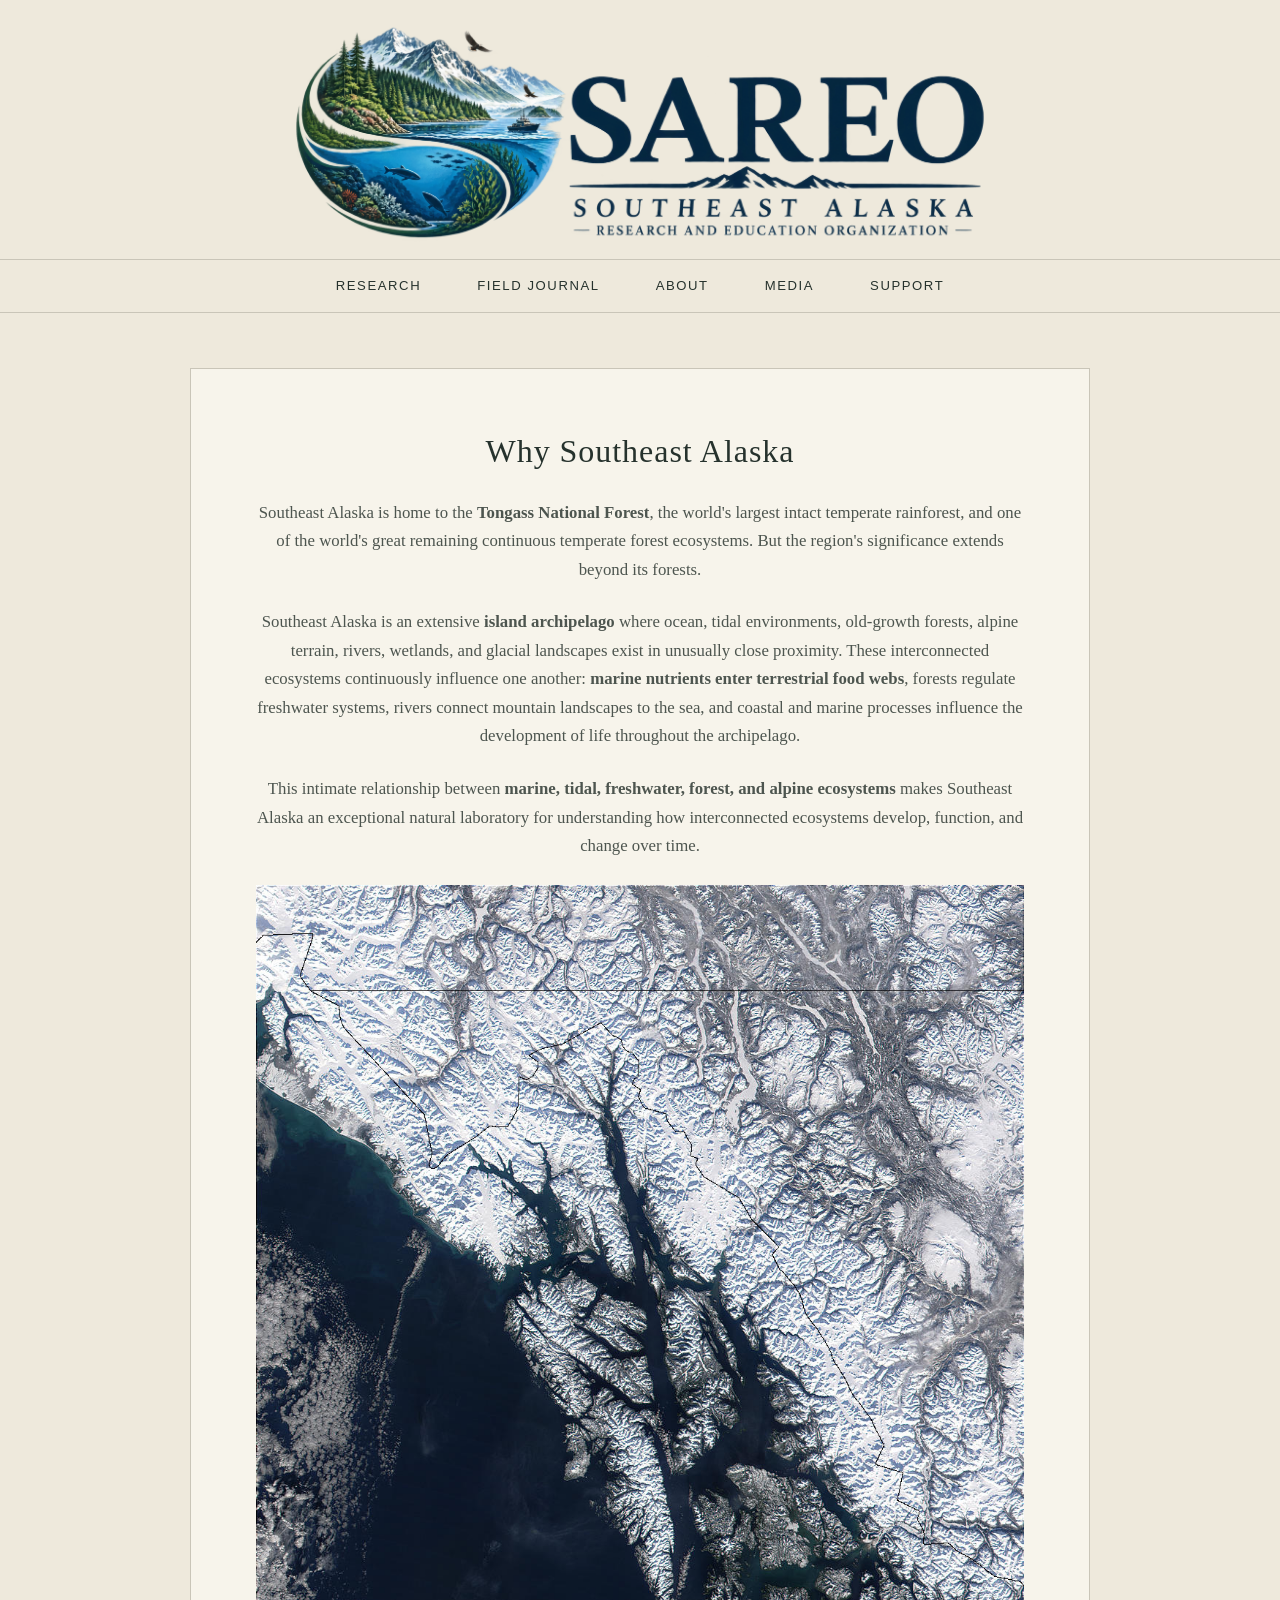
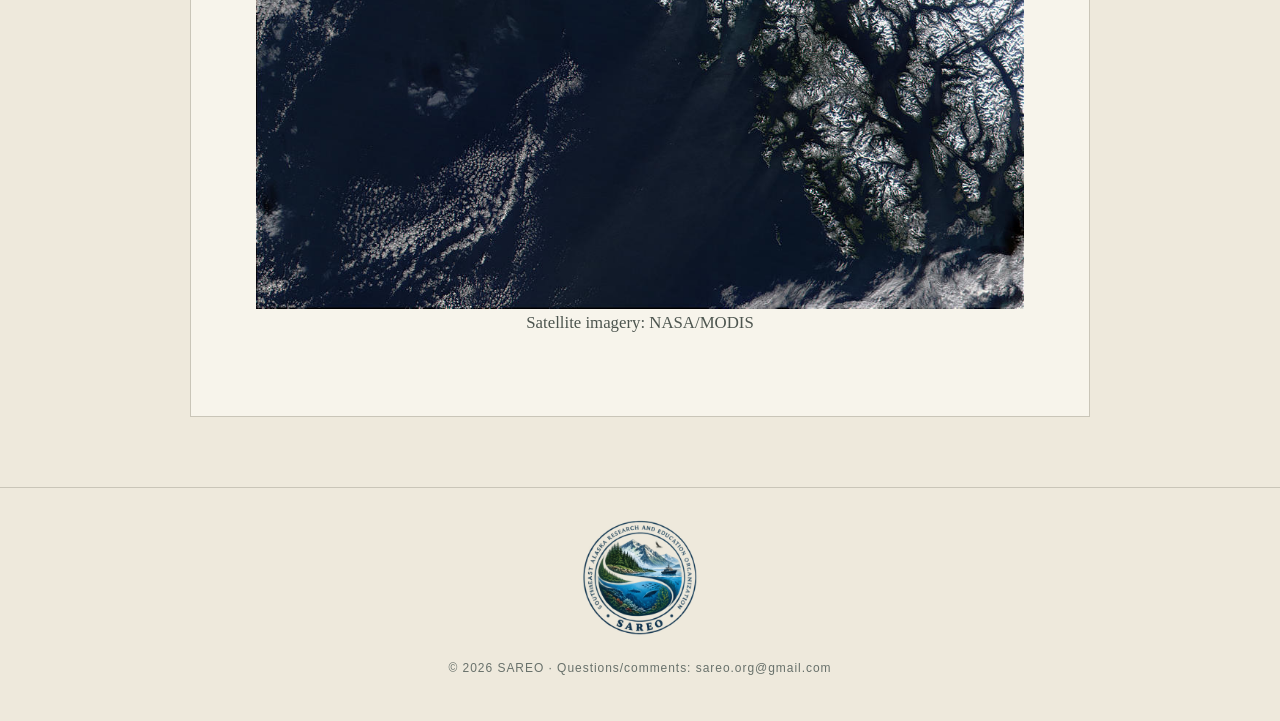
<file: index.html>
<!DOCTYPE html>
<html lang="en">
<head>
    <meta charset="UTF-8">
    <meta name="viewport" content="width=device-width, initial-scale=1.0">

    <title>SAREO | Southeast Alaska Research and Education Organization</title>

    <link rel="stylesheet" href="style.css">
</head>

<body>

  <header class="site-header">
    <a href="index.html">
        <img
            src="SAREOheader.png"
            alt="SAREO — Southeast Alaska Research and Education Organization"
        >
    </a>
</header>

   <nav class="navigation">
    <a href="research.html">Research</a>
    <a href="field-journal.html">Field Journal</a>
    <a href="about.html">About</a>
    <a href="media.html">Media</a>
    <a href="support.html">Support</a>
</nav>

    <main>

       <section class="section home-intro">
    <h1>Why Southeast Alaska</h1>

    <p>
        Southeast Alaska is home to the <strong>Tongass National Forest</strong>,
        the world's largest intact temperate rainforest, and one of the world's
        great remaining continuous temperate forest ecosystems. But the region's
        significance extends beyond its forests.
    </p>

    <p>
        Southeast Alaska is an extensive <strong>island archipelago</strong>
        where ocean, tidal environments, old-growth forests, alpine terrain,
        rivers, wetlands, and glacial landscapes exist in unusually close
        proximity. These interconnected ecosystems continuously influence one
        another: <strong>marine nutrients enter terrestrial food webs</strong>,
        forests regulate freshwater systems, rivers connect mountain landscapes
        to the sea, and coastal and marine processes influence the development
        of life throughout the archipelago.
    </p>

    <p>
        This intimate relationship between <strong>marine, tidal, freshwater,
        forest, and alpine ecosystems</strong> makes Southeast Alaska an
        exceptional natural laboratory for understanding how interconnected
        ecosystems develop, function, and change over time.
    </p>

    <a href="Alexander_archipelago.jpg" target="_blank">
           <img
        src="Alexander_archipelago.jpg"
        alt="Satellite view of the Alexander Archipelago in Southeast Alaska"
        class="regional-image" >
    </a>

           <p class="image-credit">
        Satellite imagery: NASA/MODIS
    </p>
</section>

    </main>

    <footer>

    <img
        src="SAREOfooter.png"
        alt="SAREO"
        class="footer-logo"
    >

    <p>
        © 2026 SAREO · Questions/comments: sareo.org@gmail.com
    </p>

</footer>

</body>
</html>
</file>
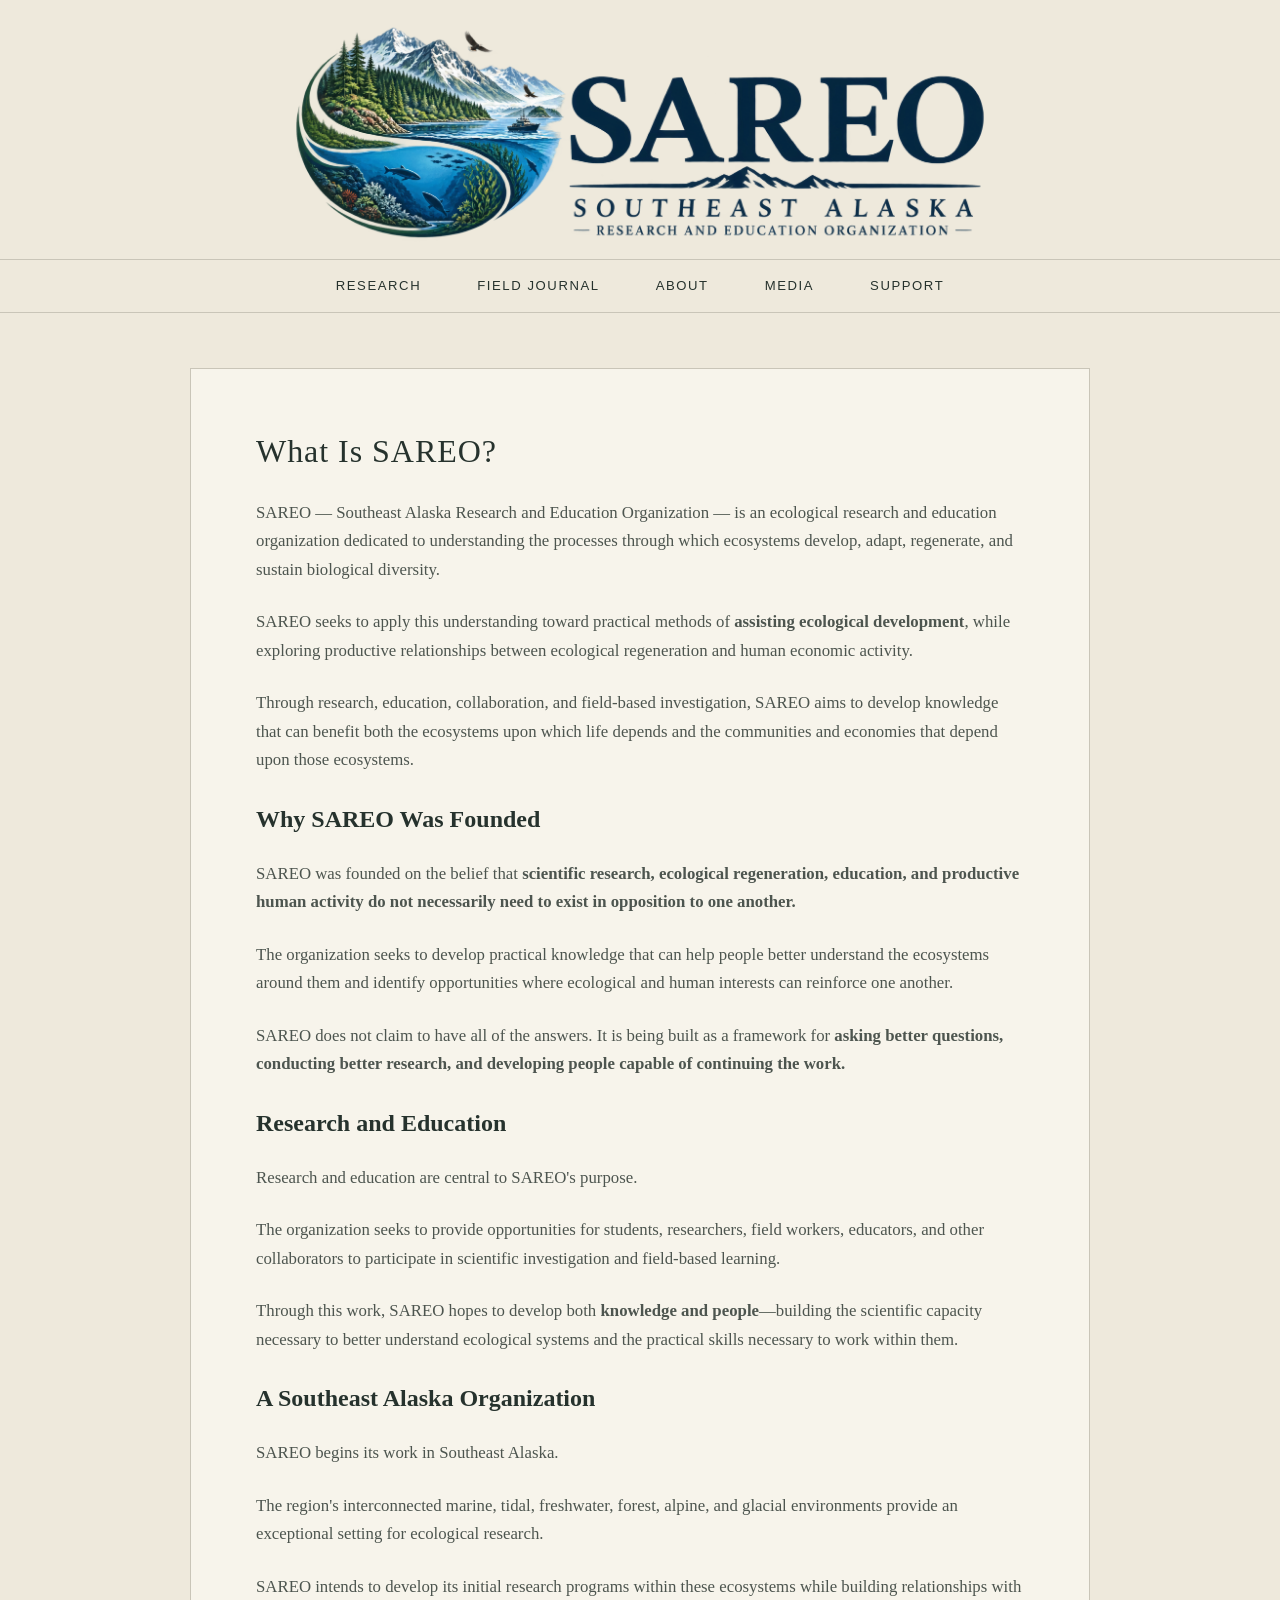
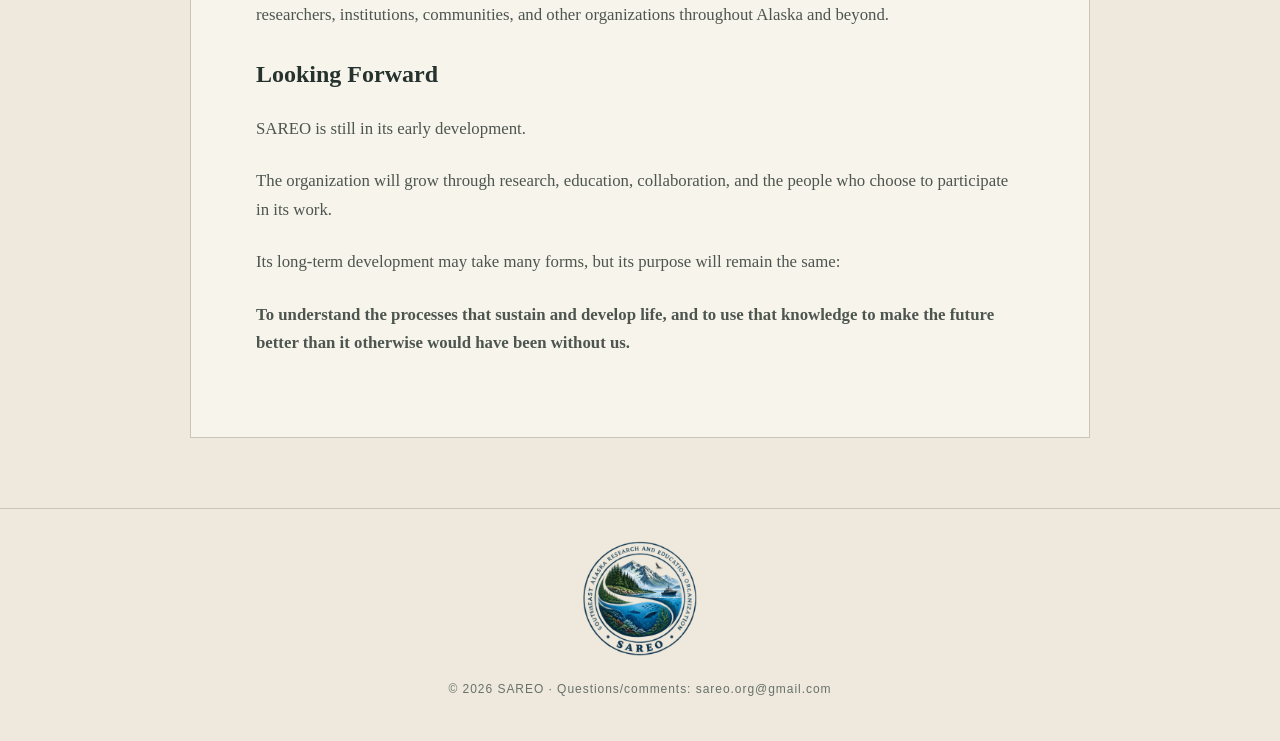
<file: about.html>
<!DOCTYPE html>
<html lang="en">
<head>
    <meta charset="UTF-8">
    <meta name="viewport" content="width=device-width, initial-scale=1.0">

    <title>SAREO | Southeast Alaska Research and Education Organization</title>

    <link rel="stylesheet" href="style.css">
</head>

<body>

    <header class="site-header">
    <a href="index.html">
        <img
            src="SAREOheader.png"
            alt="SAREO — Southeast Alaska Research and Education Organization"
        >
    </a>
</header>

    <nav class="navigation">
    <a href="research.html">Research</a>
    <a href="field-journal.html">Field Journal</a>
    <a href="about.html">About</a>
    <a href="media.html">Media</a>
    <a href="support.html">Support</a>
</nav>

    <main>

       <section id="about" class="section">

    <h1>What Is SAREO?</h1>

    <p>
        SAREO — Southeast Alaska Research and Education Organization — is an
        ecological research and education organization dedicated to
        understanding the processes through which ecosystems develop, adapt,
        regenerate, and sustain biological diversity.
    </p>

    <p>
        SAREO seeks to apply this understanding toward practical methods of
        <strong>assisting ecological development</strong>, while exploring
        productive relationships between ecological regeneration and human
        economic activity.
    </p>

    <p>
        Through research, education, collaboration, and field-based
        investigation, SAREO aims to develop knowledge that can benefit both
        the ecosystems upon which life depends and the communities and
        economies that depend upon those ecosystems.
    </p>


    <h2>Why SAREO Was Founded</h2>

    <p>
        SAREO was founded on the belief that
        <strong>scientific research, ecological regeneration, education,
        and productive human activity do not necessarily need to exist in
        opposition to one another.</strong>
    </p>

    <p>
        The organization seeks to develop practical knowledge that can help
        people better understand the ecosystems around them and identify
        opportunities where ecological and human interests can reinforce
        one another.
    </p>

    <p>
        SAREO does not claim to have all of the answers. It is being built as
        a framework for <strong>asking better questions, conducting better
        research, and developing people capable of continuing the work.</strong>
    </p>


    <h2>Research and Education</h2>

    <p>
        Research and education are central to SAREO's purpose.
    </p>

    <p>
        The organization seeks to provide opportunities for students,
        researchers, field workers, educators, and other collaborators to
        participate in scientific investigation and field-based learning.
    </p>

    <p>
        Through this work, SAREO hopes to develop both
        <strong>knowledge and people</strong>—building the scientific
        capacity necessary to better understand ecological systems and the
        practical skills necessary to work within them.
    </p>


    <h2>A Southeast Alaska Organization</h2>

    <p>
        SAREO begins its work in Southeast Alaska.
    </p>

    <p>
        The region's interconnected marine, tidal, freshwater, forest,
        alpine, and glacial environments provide an exceptional setting for
        ecological research.
    </p>

    <p>
        SAREO intends to develop its initial research programs within these
        ecosystems while building relationships with researchers,
        institutions, communities, and other organizations throughout Alaska
        and beyond.
    </p>


    <h2>Looking Forward</h2>

    <p>
        SAREO is still in its early development.
    </p>

    <p>
        The organization will grow through research, education,
        collaboration, and the people who choose to participate in its work.
    </p>

    <p>
        Its long-term development may take many forms, but its purpose will
        remain the same:
    </p>

    <p>
        <strong>
            To understand the processes that sustain and develop life, and
            to use that knowledge to make the future better than it otherwise
            would have been without us.
        </strong>
    </p>

</section>

    </main>

    <footer>

    <img
        src="SAREOfooter.png"
        alt="SAREO"
        class="footer-logo"
    >

    <p>
        © 2026 SAREO · Questions/comments: sareo.org@gmail.com
    </p>

</footer>

</body>
</html>
</file>
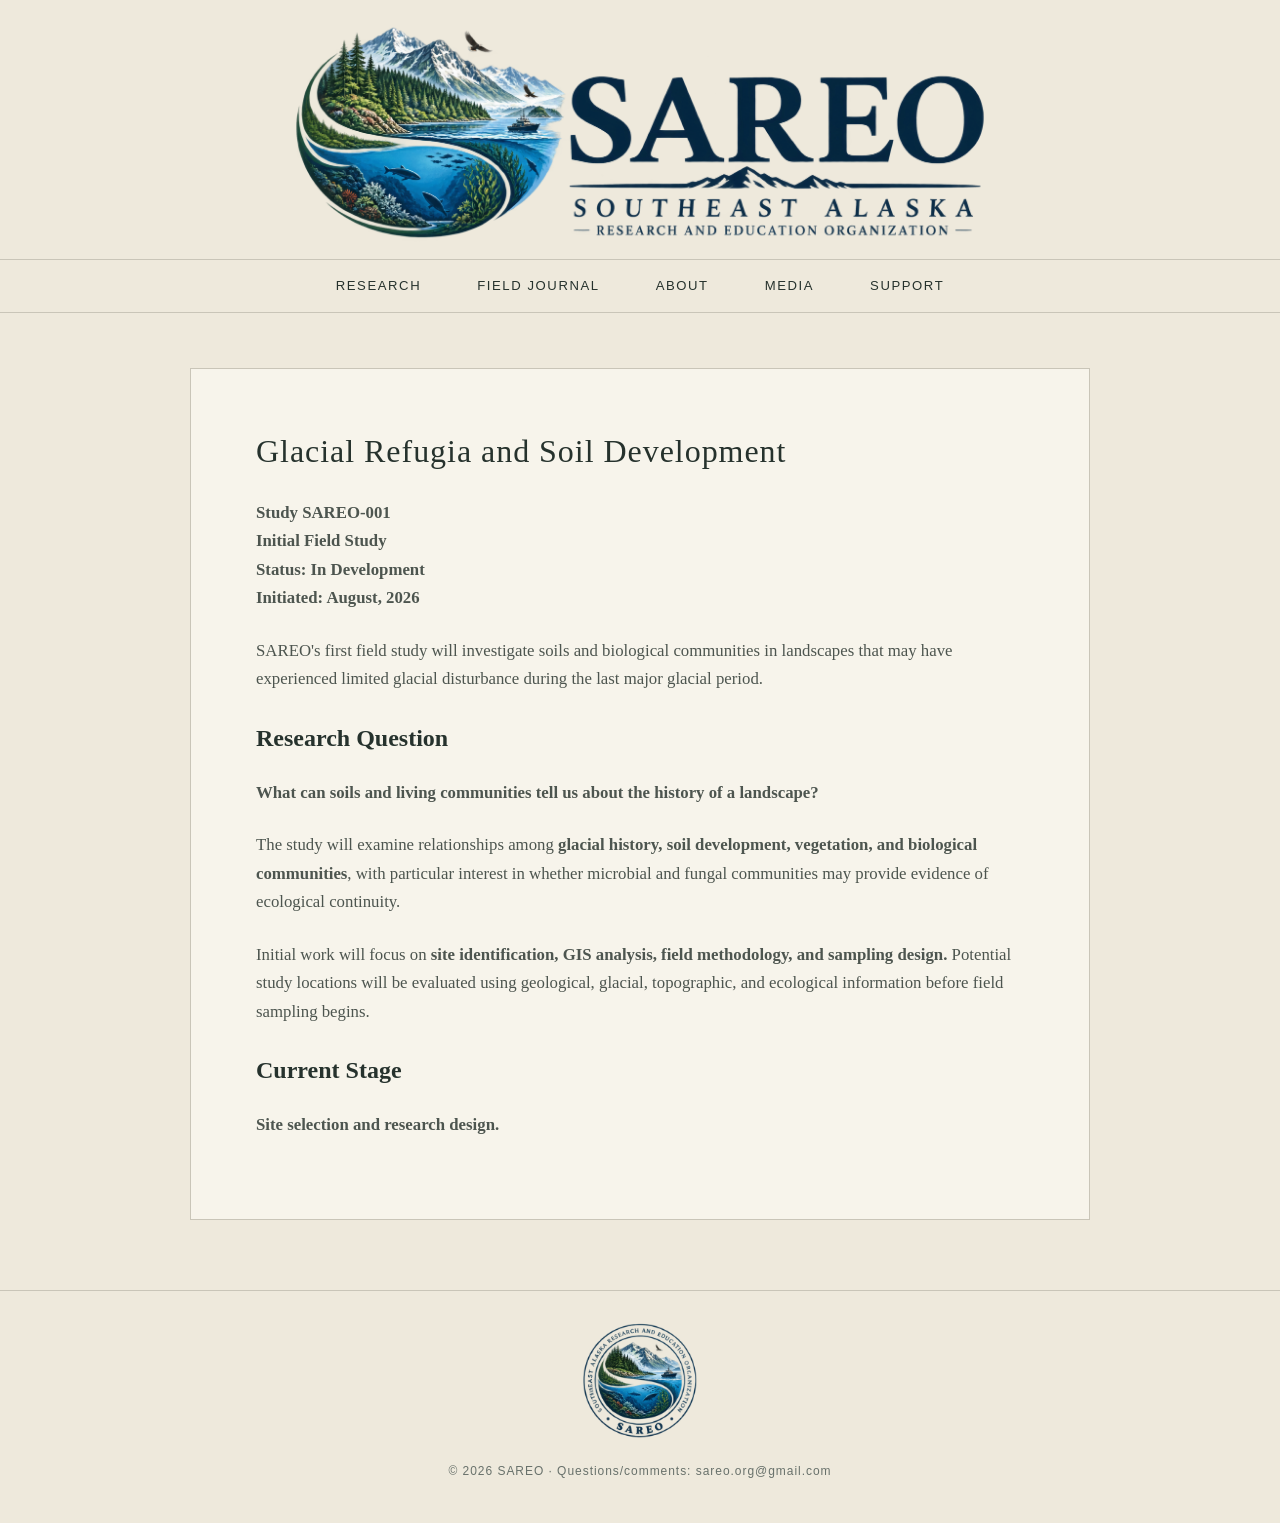
<file: field-journal.html>
<!DOCTYPE html>
<html lang="en">
<head>
    <meta charset="UTF-8">
    <meta name="viewport" content="width=device-width, initial-scale=1.0">

    <title>SAREO | Southeast Alaska Research and Education Organization</title>

    <link rel="stylesheet" href="style.css">
</head>

<body>

    <header class="site-header">
    <a href="index.html">
        <img
            src="SAREOheader.png"
            alt="SAREO — Southeast Alaska Research and Education Organization"
        >
    </a>
</header>

    <nav class="navigation">
    <a href="research.html">Research</a>
    <a href="field-journal.html">Field Journal</a>
    <a href="about.html">About</a>
    <a href="media.html">Media</a>
    <a href="support.html">Support</a>
</nav>

    <main>

        <section id="field-journal" class="section">

    <h1>Glacial Refugia and Soil Development</h1>

    <p>
        <strong>Study SAREO-001</strong><br>
        <strong>Initial Field Study</strong><br>
        <strong>Status: In Development</strong><br>
        <strong>Initiated: August, 2026</strong>
    </p>

    <p>
        SAREO's first field study will investigate soils and biological
        communities in landscapes that may have experienced limited glacial
        disturbance during the last major glacial period.
    </p>


    <h2>Research Question</h2>

    <p>
        <strong>
            What can soils and living communities tell us about the history
            of a landscape?
        </strong>
    </p>

    <p>
        The study will examine relationships among
        <strong>glacial history, soil development, vegetation, and biological
        communities</strong>, with particular interest in whether microbial
        and fungal communities may provide evidence of ecological continuity.
    </p>

    <p>
        Initial work will focus on <strong>site identification, GIS analysis,
        field methodology, and sampling design.</strong> Potential study
        locations will be evaluated using geological, glacial, topographic,
        and ecological information before field sampling begins.
    </p>


    <h2>Current Stage</h2>

    <p>
        <strong>Site selection and research design.</strong>
    </p>

</section>

    </main>

    <footer>

    <img
        src="SAREOfooter.png"
        alt="SAREO"
        class="footer-logo"
    >

    <p>
        © 2026 SAREO · Questions/comments: sareo.org@gmail.com
    </p>

</footer>
    
</body>
</html>
</file>
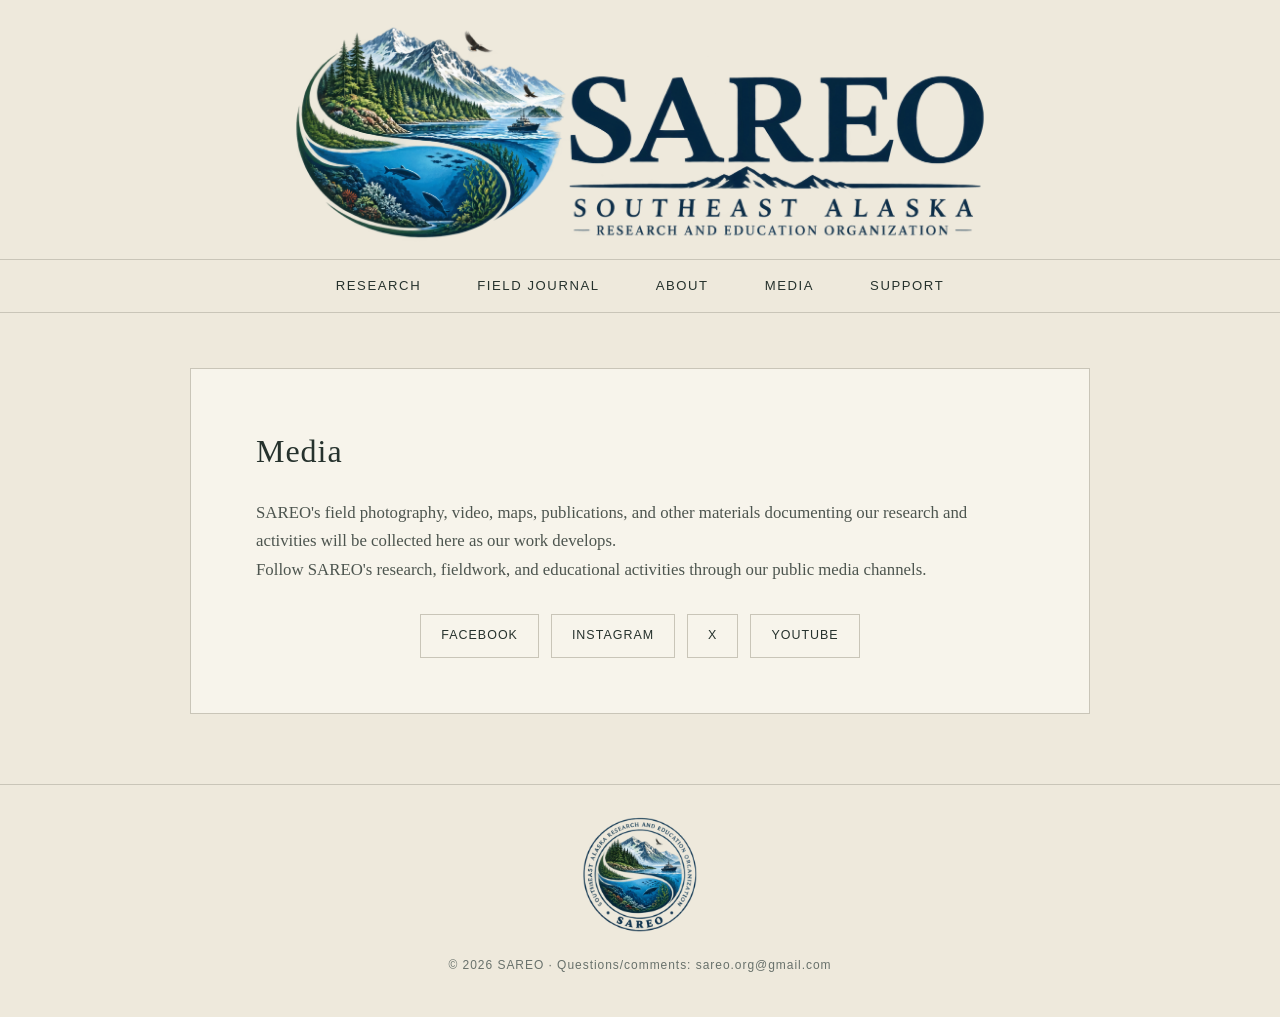
<file: media.html>
<!DOCTYPE html>
<html lang="en">
<head>
    <meta charset="UTF-8">
    <meta name="viewport" content="width=device-width, initial-scale=1.0">

    <title>SAREO | Southeast Alaska Research and Education Organization</title>

    <link rel="stylesheet" href="style.css">
</head>

<body>

    <header class="site-header">
    <a href="index.html">
        <img
            src="SAREOheader.png"
            alt="SAREO — Southeast Alaska Research and Education Organization"
        >
    </a>
</header>

    <nav class="navigation">
    <a href="research.html">Research</a>
    <a href="field-journal.html">Field Journal</a>
    <a href="about.html">About</a>
    <a href="media.html">Media</a>
    <a href="support.html">Support</a>
</nav>

    <main>

      <section id="media" class="section">

    <h1>Media</h1>

    <p>
        SAREO's field photography, video, maps, publications, and other
        materials documenting our research and activities will be collected
        here as our work develops.
    </p>

    <p>
        Follow SAREO's research, fieldwork, and educational activities through
        our public media channels.
    </p>

    <div class="media-links">

        <a href="https://facebook.com/sareorg"
           target="_blank"
           rel="noopener noreferrer">
            Facebook
        </a>

        <a href="https://instagram.com/sareoresearch"
           target="_blank"
           rel="noopener noreferrer">
            Instagram
        </a>

        <a href="https://x.com/sareorg"
           target="_blank"
           rel="noopener noreferrer">
            X
        </a>

        <a href="https://youtube.com/@SAREOrg"
           target="_blank"
           rel="noopener noreferrer">
            YouTube
        </a>

    </div>

</section>

    </main>

    <footer>

    <img
        src="SAREOfooter.png"
        alt="SAREO"
        class="footer-logo"
    >

    <p>
        © 2026 SAREO · Questions/comments: sareo.org@gmail.com
    </p>

</footer>
    
</body>
</html>
</file>
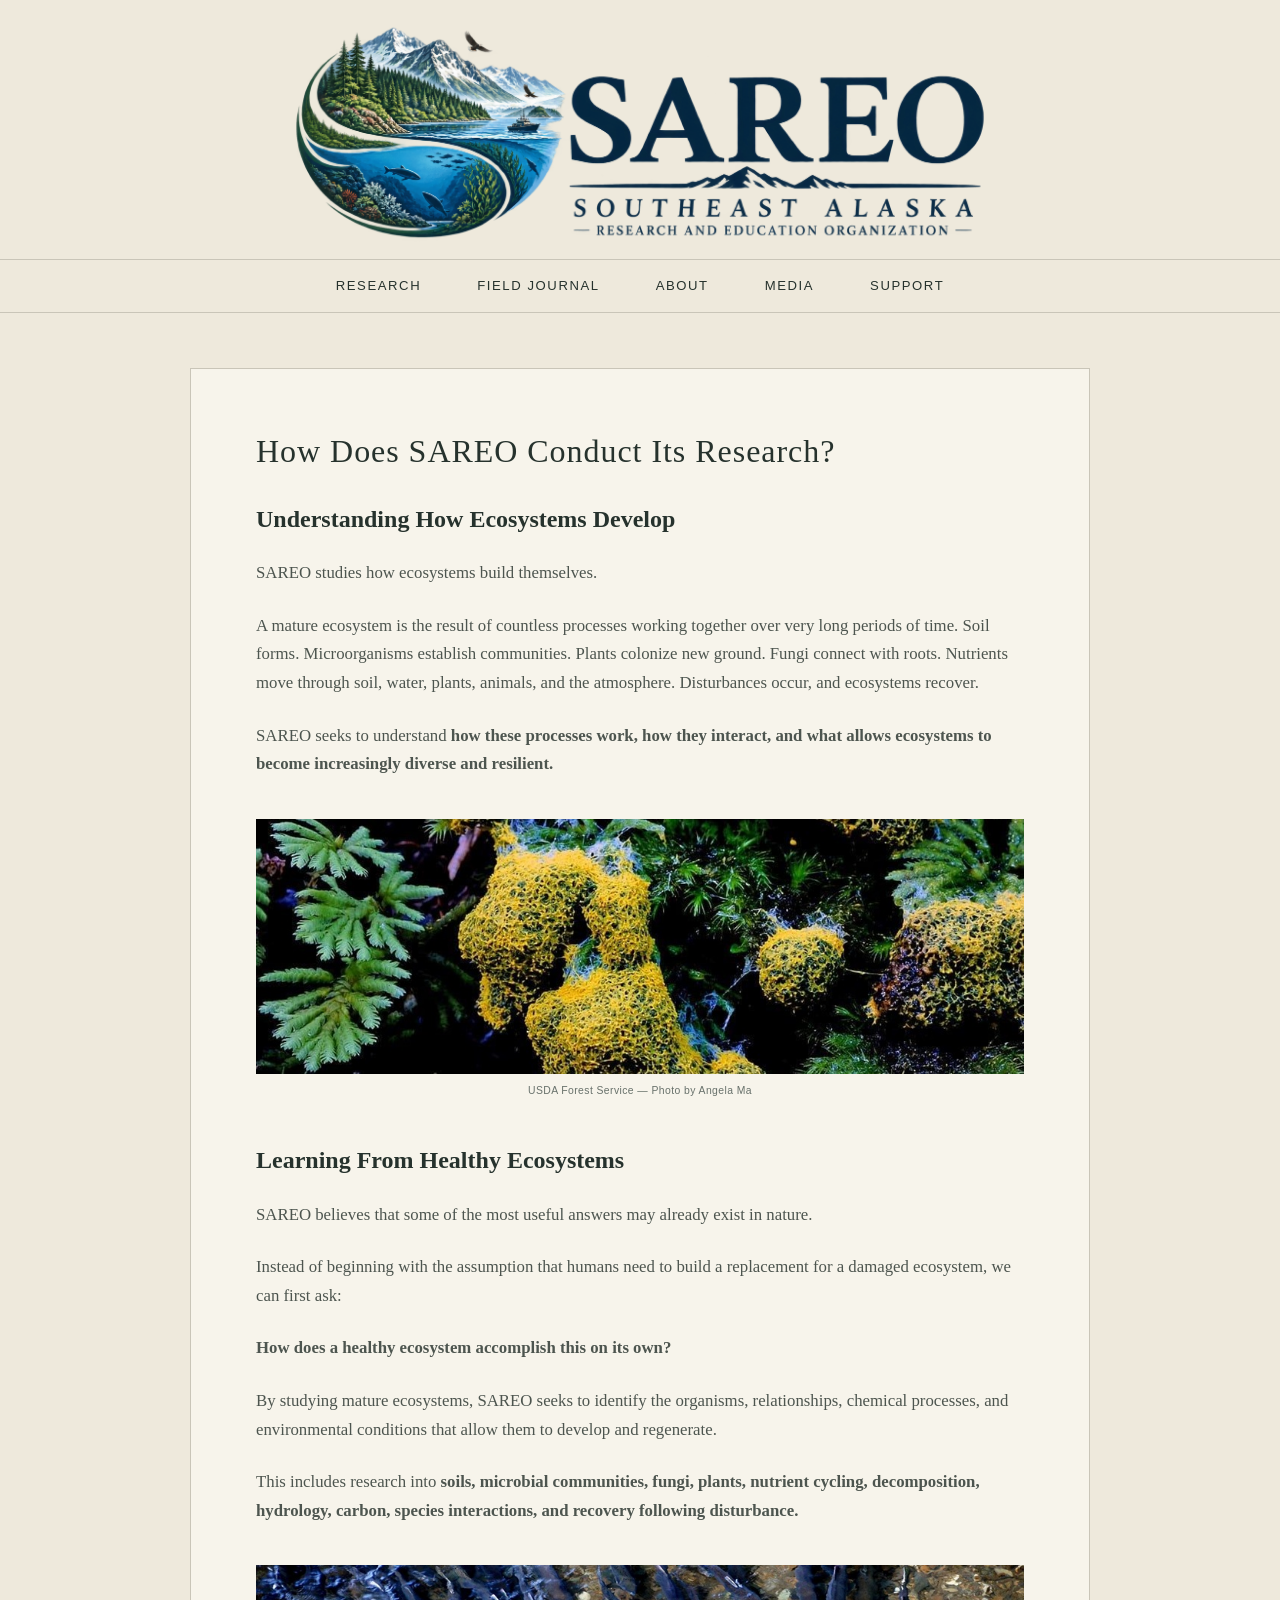
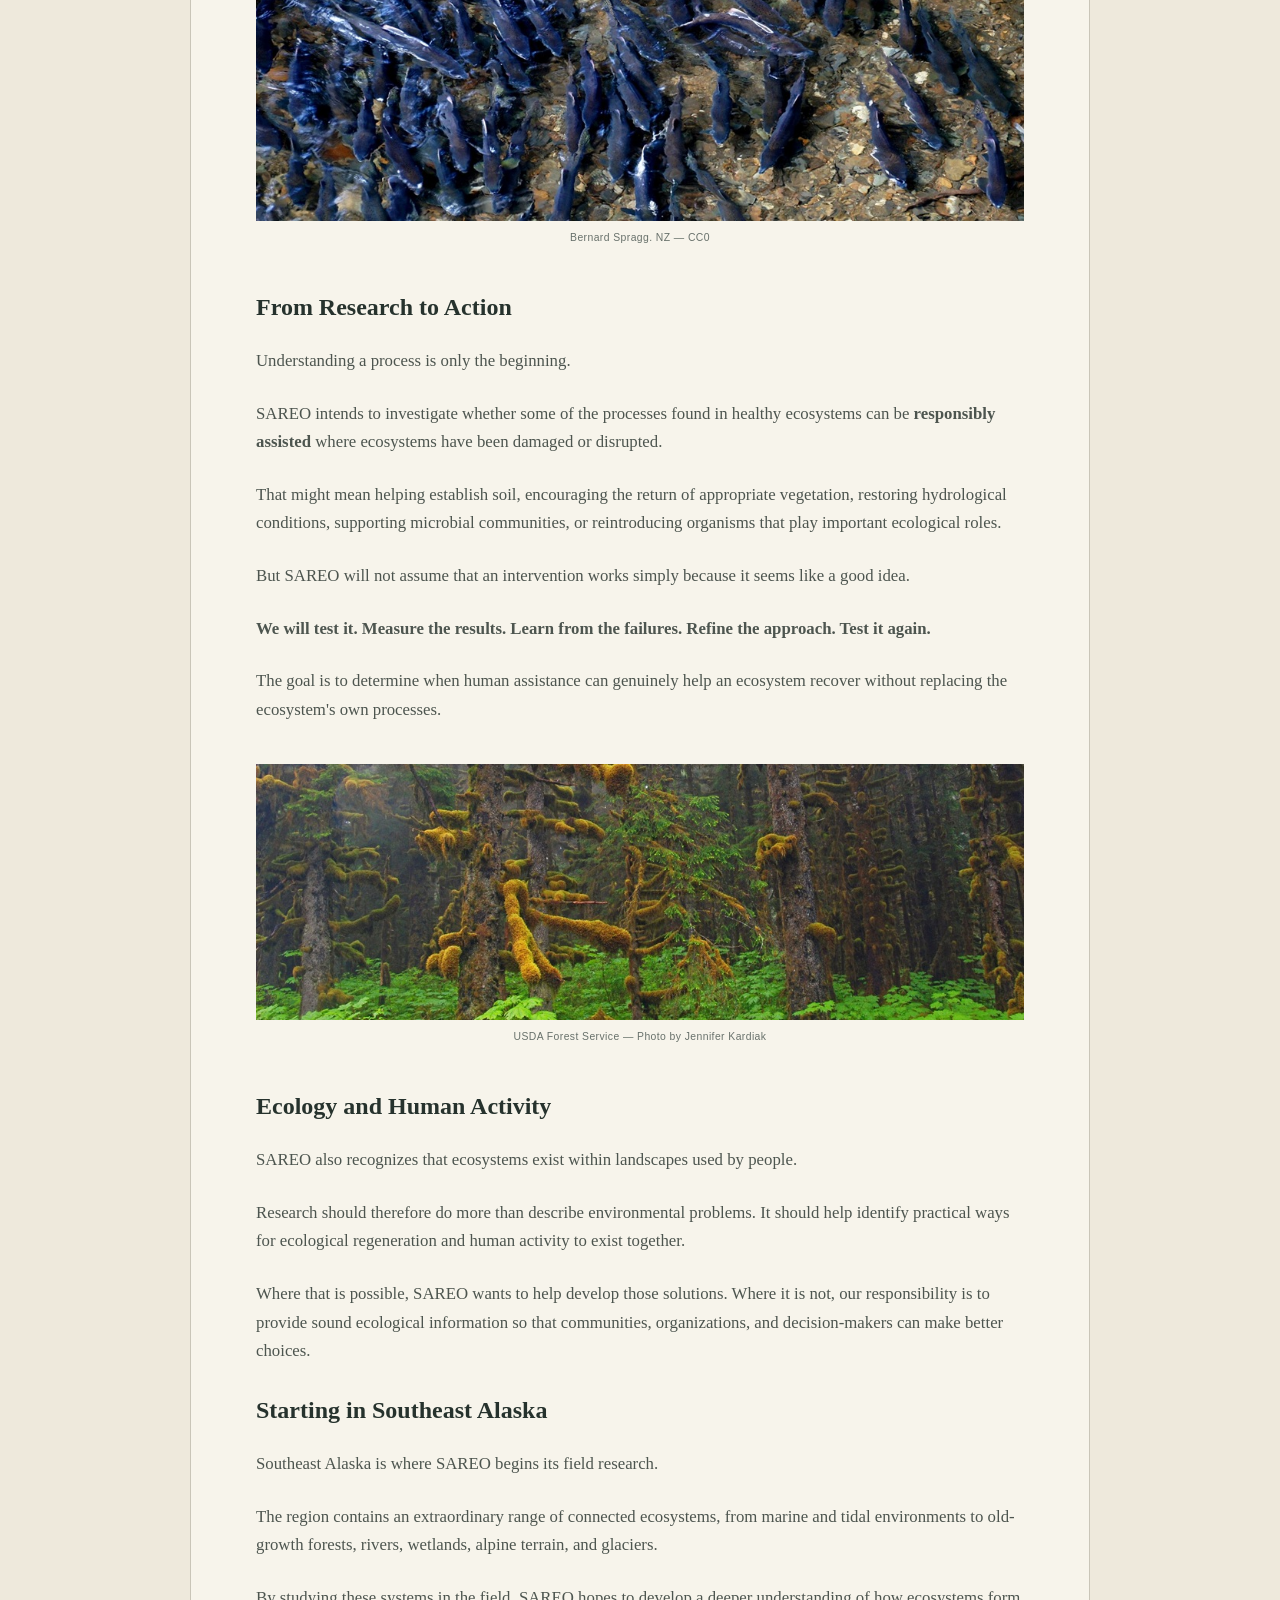
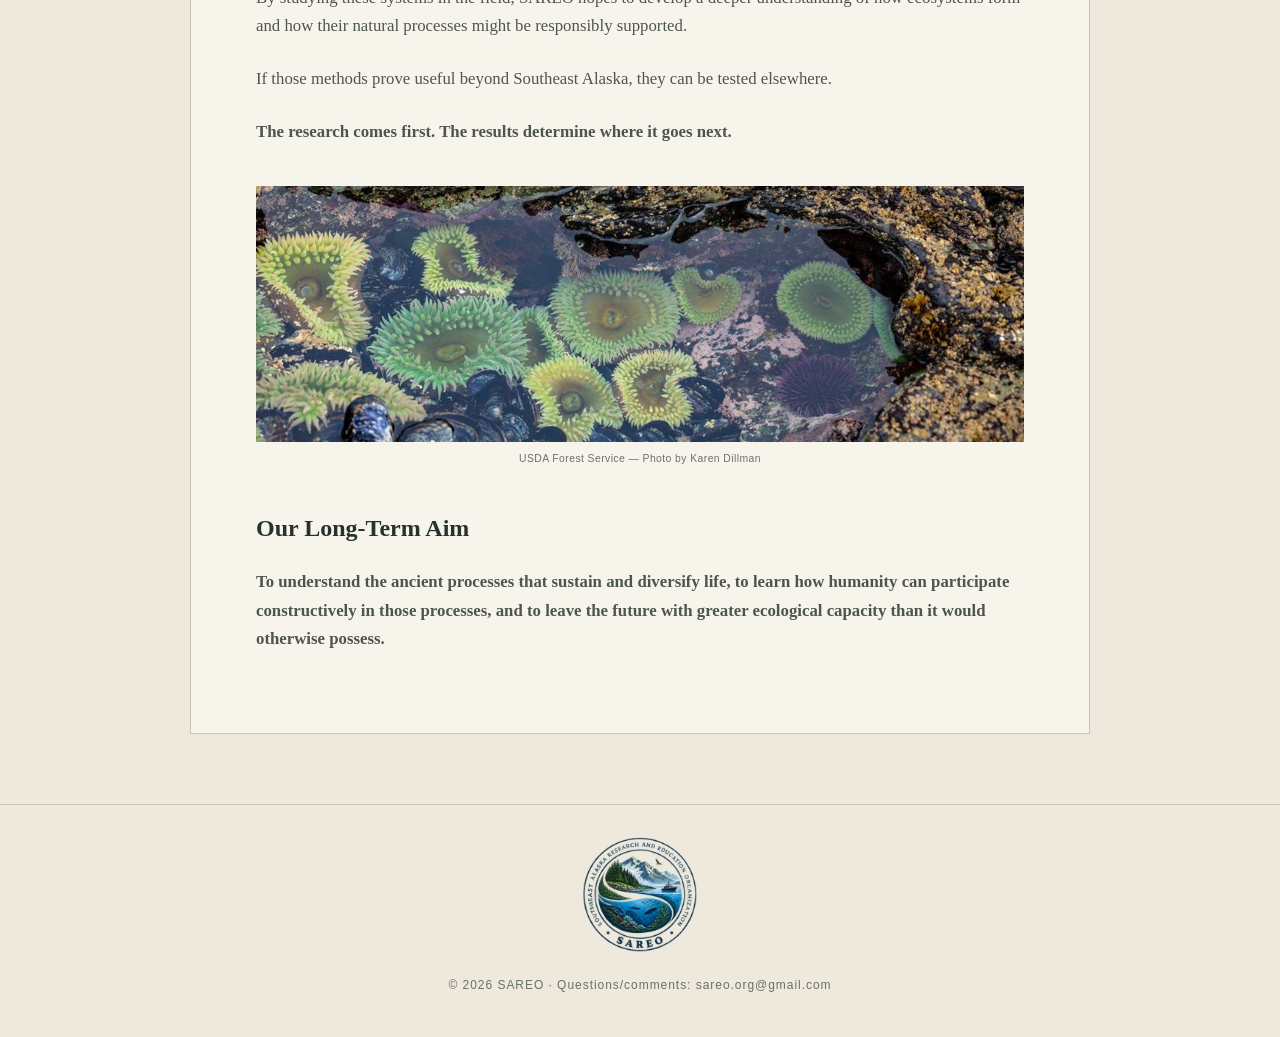
<file: research.html>
<!DOCTYPE html>
<html lang="en">
<head>
    <meta charset="UTF-8">
    <meta name="viewport" content="width=device-width, initial-scale=1.0">

    <title>SAREO | Southeast Alaska Research and Education Organization</title>

    <link rel="stylesheet" href="style.css">
</head>

<body>

    <header class="site-header">
    <a href="index.html">
        <img
            src="SAREOheader.png"
            alt="SAREO — Southeast Alaska Research and Education Organization"
        >
    </a>
</header>

    <nav class="navigation">
    <a href="research.html">Research</a>
    <a href="field-journal.html">Field Journal</a>
    <a href="about.html">About</a>
    <a href="media.html">Media</a>
    <a href="support.html">Support</a>
</nav>

    <main>

       <section id="research" class="section">

    <h1>How Does SAREO Conduct Its Research?</h1>

    <h2>Understanding How Ecosystems Develop</h2>

    <p>
        SAREO studies how ecosystems build themselves.
    </p>

    <p>
        A mature ecosystem is the result of countless processes working
        together over very long periods of time. Soil forms. Microorganisms
        establish communities. Plants colonize new ground. Fungi connect
        with roots. Nutrients move through soil, water, plants, animals,
        and the atmosphere. Disturbances occur, and ecosystems recover.
    </p>

    <p>
        SAREO seeks to understand <strong>how these processes work, how they
        interact, and what allows ecosystems to become increasingly diverse
        and resilient.</strong>
    </p>

    <figure class="research-image">
        <img
            src="slimemold.jpg"
            alt="Slime mold and moss growing on a stump in the Tongass National Forest"
        >
        <figcaption>
            USDA Forest Service — Photo by Angela Ma
        </figcaption>
    </figure>


    <h2>Learning From Healthy Ecosystems</h2>

    <p>
        SAREO believes that some of the most useful answers may already
        exist in nature.
    </p>

    <p>
        Instead of beginning with the assumption that humans need to build
        a replacement for a damaged ecosystem, we can first ask:
    </p>

    <p>
        <strong>How does a healthy ecosystem accomplish this on its own?</strong>
    </p>

    <p>
        By studying mature ecosystems, SAREO seeks to identify the organisms,
        relationships, chemical processes, and environmental conditions that
        allow them to develop and regenerate.
    </p>

    <p>
        This includes research into <strong>soils, microbial communities,
        fungi, plants, nutrient cycling, decomposition, hydrology, carbon,
        species interactions, and recovery following disturbance.</strong>
    </p>

    <figure class="research-image">
        <img
            src="salmonspawn.jpg"
            alt="Salmon spawning in Ketchikan, Alaska"
        >
        <figcaption>
            Bernard Spragg. NZ — CC0
        </figcaption>
    </figure>


    <h2>From Research to Action</h2>

    <p>
        Understanding a process is only the beginning.
    </p>

    <p>
        SAREO intends to investigate whether some of the processes found in
        healthy ecosystems can be <strong>responsibly assisted</strong> where
        ecosystems have been damaged or disrupted.
    </p>

    <p>
        That might mean helping establish soil, encouraging the return of
        appropriate vegetation, restoring hydrological conditions, supporting
        microbial communities, or reintroducing organisms that play important
        ecological roles.
    </p>

    <p>
        But SAREO will not assume that an intervention works simply because
        it seems like a good idea.
    </p>

    <p>
        <strong>We will test it. Measure the results. Learn from the failures.
        Refine the approach. Test it again.</strong>
    </p>

    <p>
        The goal is to determine when human assistance can genuinely help
        an ecosystem recover without replacing the ecosystem's own processes.
    </p>

    <figure class="research-image">
        <img
            src="tongassmist.jpg"
            alt="Misty landscape in the Tongass National Forest"
        >
        <figcaption>
            USDA Forest Service — Photo by Jennifer Kardiak
        </figcaption>
    </figure>


    <h2>Ecology and Human Activity</h2>

    <p>
        SAREO also recognizes that ecosystems exist within landscapes used
        by people.
    </p>

    <p>
        Research should therefore do more than describe environmental
        problems. It should help identify practical ways for ecological
        regeneration and human activity to exist together.
    </p>

    <p>
        Where that is possible, SAREO wants to help develop those solutions.
        Where it is not, our responsibility is to provide sound ecological
        information so that communities, organizations, and decision-makers
        can make better choices.
    </p>


    <h2>Starting in Southeast Alaska</h2>

    <p>
        Southeast Alaska is where SAREO begins its field research.
    </p>

    <p>
        The region contains an extraordinary range of connected ecosystems,
        from marine and tidal environments to old-growth forests, rivers,
        wetlands, alpine terrain, and glaciers.
    </p>

    <p>
        By studying these systems in the field, SAREO hopes to develop a
        deeper understanding of how ecosystems form and how their natural
        processes might be responsibly supported.
    </p>

    <p>
        If those methods prove useful beyond Southeast Alaska, they can be
        tested elsewhere.
    </p>

    <p>
        <strong>The research comes first. The results determine where it
        goes next.</strong>
    </p>

    <figure class="research-image">
        <img
            src="tidepools.jpg"
            alt="Intertidal environment on Mitkof Island in the Tongass National Forest"
        >
        <figcaption>
            USDA Forest Service — Photo by Karen Dillman
        </figcaption>
    </figure>


    <h2>Our Long-Term Aim</h2>

    <p>
        <strong>
            To understand the ancient processes that sustain and diversify
            life, to learn how humanity can participate constructively in
            those processes, and to leave the future with greater ecological
            capacity than it would otherwise possess.
        </strong>
    </p>

</section>
    </main>

    <footer>

    <img
        src="SAREOfooter.png"
        alt="SAREO"
        class="footer-logo"
    >

    <p>
        © 2026 SAREO · Questions/comments: sareo.org@gmail.com
    </p>

</footer>

</body>
</html>
</file>
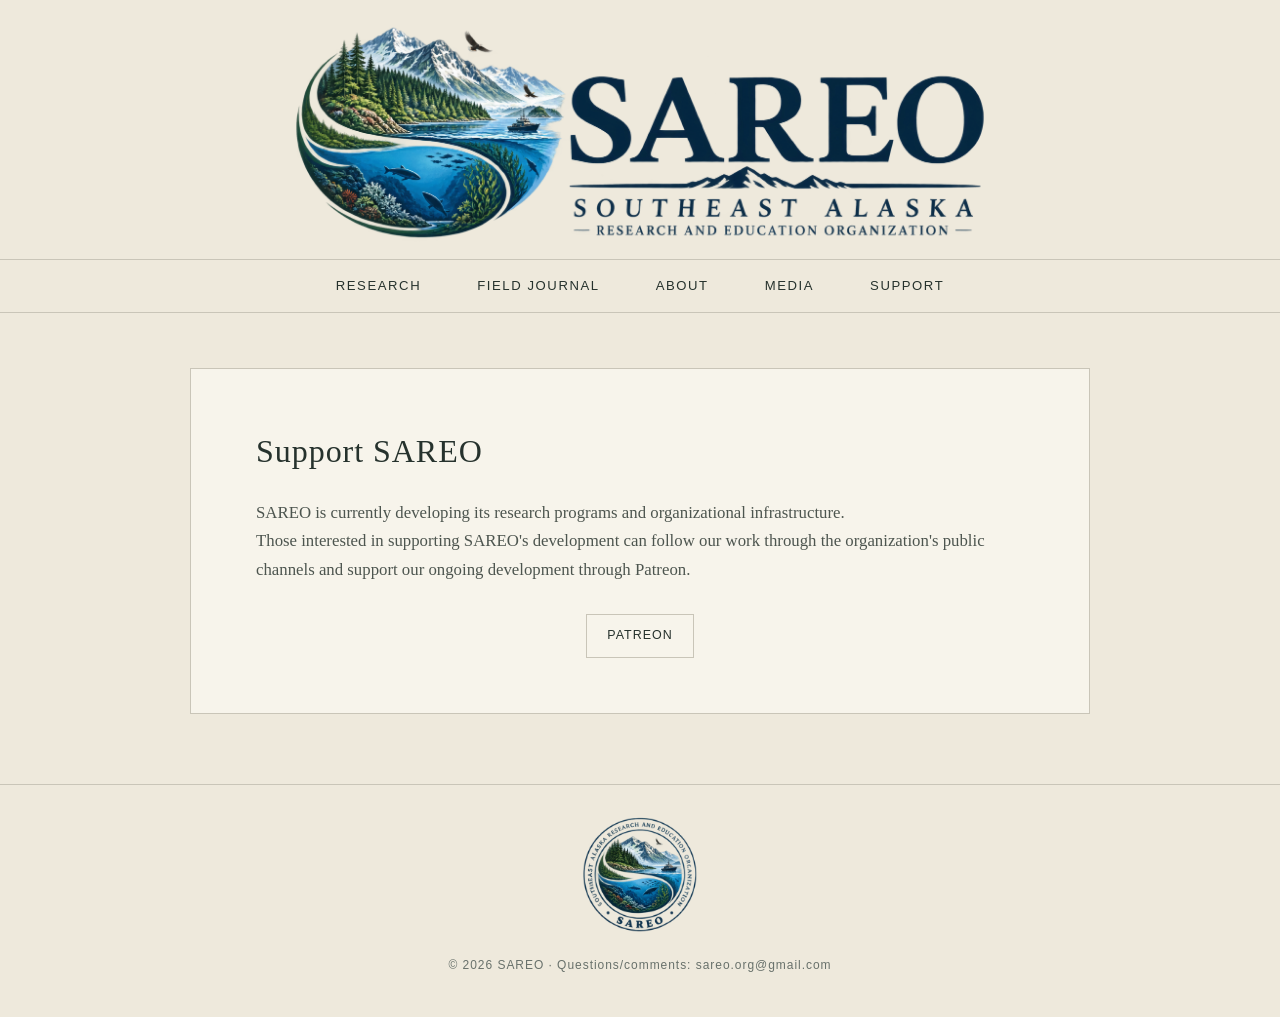
<file: support.html>
<!DOCTYPE html>
<html lang="en">
<head>
    <meta charset="UTF-8">
    <meta name="viewport" content="width=device-width, initial-scale=1.0">

    <title>SAREO | Southeast Alaska Research and Education Organization</title>

    <link rel="stylesheet" href="style.css">
</head>

<body>

    <header class="site-header">
    <a href="index.html">
        <img
            src="SAREOheader.png"
            alt="SAREO — Southeast Alaska Research and Education Organization"
        >
    </a>
</header>
    <nav class="navigation">
    <a href="research.html">Research</a>
    <a href="field-journal.html">Field Journal</a>
    <a href="about.html">About</a>
    <a href="media.html">Media</a>
    <a href="support.html">Support</a>
</nav>

    <main>

   <section id="support" class="section">

    <h1>Support SAREO</h1>

    <p>
        SAREO is currently developing its research programs and organizational
        infrastructure.
    </p>

    <p>
        Those interested in supporting SAREO's development can follow our
        work through the organization's public channels and support our
        ongoing development through Patreon.
    </p>

    <div class="support-links">

        <a href="https://www.patreon.com/cw/SAREO"
           target="_blank"
           rel="noopener noreferrer">
            Patreon
        </a>

    </div>

</section>

    </main>

   <footer>

    <img
        src="SAREOfooter.png"
        alt="SAREO"
        class="footer-logo"
    >

    <p>
        © 2026 SAREO · Questions/comments: sareo.org@gmail.com
    </p>

</footer>

</body>
</html>
</file>
<file: style.css>
/* --------------------------------------------------
   SAREO
   Simple, clean research-organization website
-------------------------------------------------- */

:root {
    --background: #eee9dc;
    --paper: #f7f4eb;
    --text: #26322d;
    --muted: #68716b;
    --line: #c9c5b8;
    --accent: #53685d;
}

/* Basic reset */

* {
    box-sizing: border-box;
}

html {
    scroll-behavior: smooth;
}

body {
    margin: 0;
    background: var(--background);
    color: var(--text);

    font-family:
        Georgia,
        "Times New Roman",
        serif;

    line-height: 1.7;
}

/* Header */

.site-header {
    width: 100%;
    background: var(--background);
    text-align: center;
    padding: 16px 20px 12px;
}

.site-header img {
    display: block;
    width: min(100%, 750px);
    height: auto;
    margin: 0 auto;
}

/* Navigation */

.navigation {
    display: flex;
    justify-content: center;
    align-items: center;
    flex-wrap: wrap;

    border-top: 1px solid var(--line);
    border-bottom: 1px solid var(--line);

    padding: 0 20px;
}

.navigation a {
    color: var(--text);
    text-decoration: none;

    padding: 15px 28px;

    font-family:
        Arial,
        Helvetica,
        sans-serif;

    font-size: 0.82rem;
    letter-spacing: 0.12em;
    text-transform: uppercase;

    transition: background-color 0.2s ease,
                color 0.2s ease;
}

.navigation a:hover {
    background: var(--accent);
    color: var(--paper);
}

/* Main content */

main {
    width: min(100% - 40px, 900px);
    margin: 0 auto;
}

/* Sections */

.section {
    background: var(--paper);

    margin: 55px 0;
    padding: 55px 65px;

    border: 1px solid var(--line);
}

.section h1 {
    margin: 0 0 20px;

    font-size: 2rem;
    font-weight: normal;

    letter-spacing: 0.03em;
}

.section p {
    max-width: none;

    margin: 0;

    color: #4d554f;
    font-size: 1.05rem;
}

/* Footer */

footer {
    border-top: 1px solid var(--line);

    padding: 30px 20px;
    margin-top: 70px;

    text-align: center;

    color: var(--muted);

    font-family:
        Arial,
        Helvetica,
        sans-serif;

    font-size: 0.75rem;
    letter-spacing: 0.08em;
}

/* Mobile */

@media (max-width: 600px) {

    .site-header {
        padding: 15px;
    }

    .navigation {
        display: block;
        padding: 0;
    }

    .navigation a {
        display: block;
        text-align: center;
        padding: 12px;
        border-bottom: 1px solid var(--line);
    }

    main {
        width: min(100% - 24px, 900px);
    }

    .section {
        margin: 30px 0;
        padding: 35px 25px;
    }

    .section h1 {
        font-size: 1.7rem;
    }
}

.regional-image {
    display: block;
    width: 100%;
    height: auto;
}

.home-intro {
    text-align: center;
}

.home-intro p {
    margin-bottom: 1.5rem;
}

.research-image {
    width: 100%;
    margin: 40px 0;
    padding: 0;
    text-align: center;
}

.research-image img {
    display: block;
    width: 100%;
    height: auto;
    margin: 0 auto;
}

.research-image figcaption {
    margin-top: 8px;
    color: var(--muted);
    font-family:
        Arial,
        Helvetica,
        sans-serif;
    font-size: 0.65rem;
    letter-spacing: 0.04em;
}

#research p {
    margin-bottom: 1.5rem;
}

#about p {
    margin-bottom: 1.5rem;
}

#field-journal p {
    margin-bottom: 1.5rem;
}

.footer-logo {
    display: block;
    width: 120px;
    height: auto;
    margin: 0 auto 20px;
}

.media-links {
    display: flex;
    justify-content: center;
    flex-wrap: wrap;
    gap: 12px;

    margin-top: 30px;
}

.media-links a {
    display: inline-block;

    padding: 10px 20px;

    border: 1px solid var(--line);

    color: var(--text);
    background: var(--paper);

    text-decoration: none;

    font-family:
        Arial,
        Helvetica,
        sans-serif;

    font-size: 0.78rem;
    letter-spacing: 0.08em;
    text-transform: uppercase;

    transition:
        background-color 0.2s ease,
        color 0.2s ease;
}

.media-links a:hover {
    background: var(--accent);
    color: var(--paper);
}

.support-links {
    display: flex;
    justify-content: center;
    flex-wrap: wrap;
    gap: 12px;

    margin-top: 30px;
}

.support-links a {
    display: inline-block;

    padding: 10px 20px;

    border: 1px solid var(--line);

    color: var(--text);
    background: var(--paper);

    text-decoration: none;

    font-family:
        Arial,
        Helvetica,
        sans-serif;

    font-size: 0.78rem;
    letter-spacing: 0.08em;
    text-transform: uppercase;

    transition:
        background-color 0.2s ease,
        color 0.2s ease;
}

.support-links a:hover {
    background: var(--accent);
    color: var(--paper);
}
</file>
